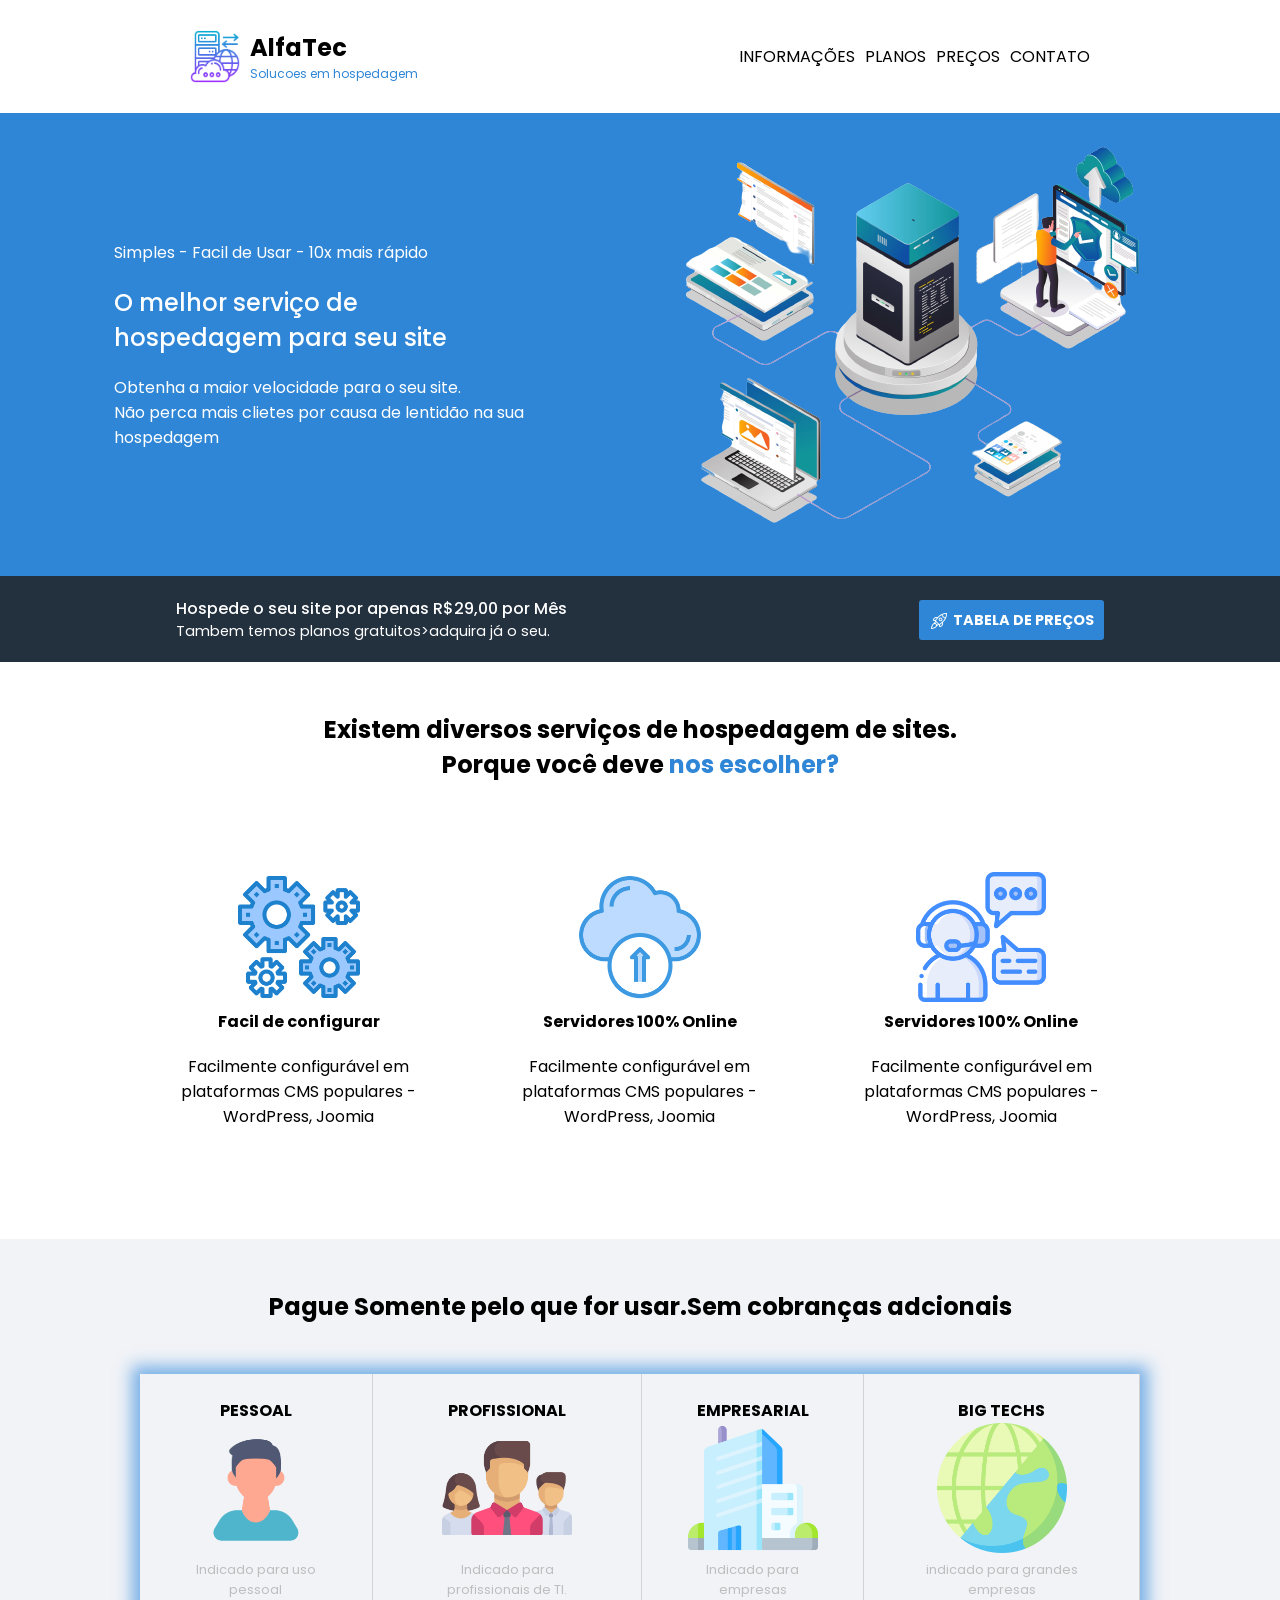
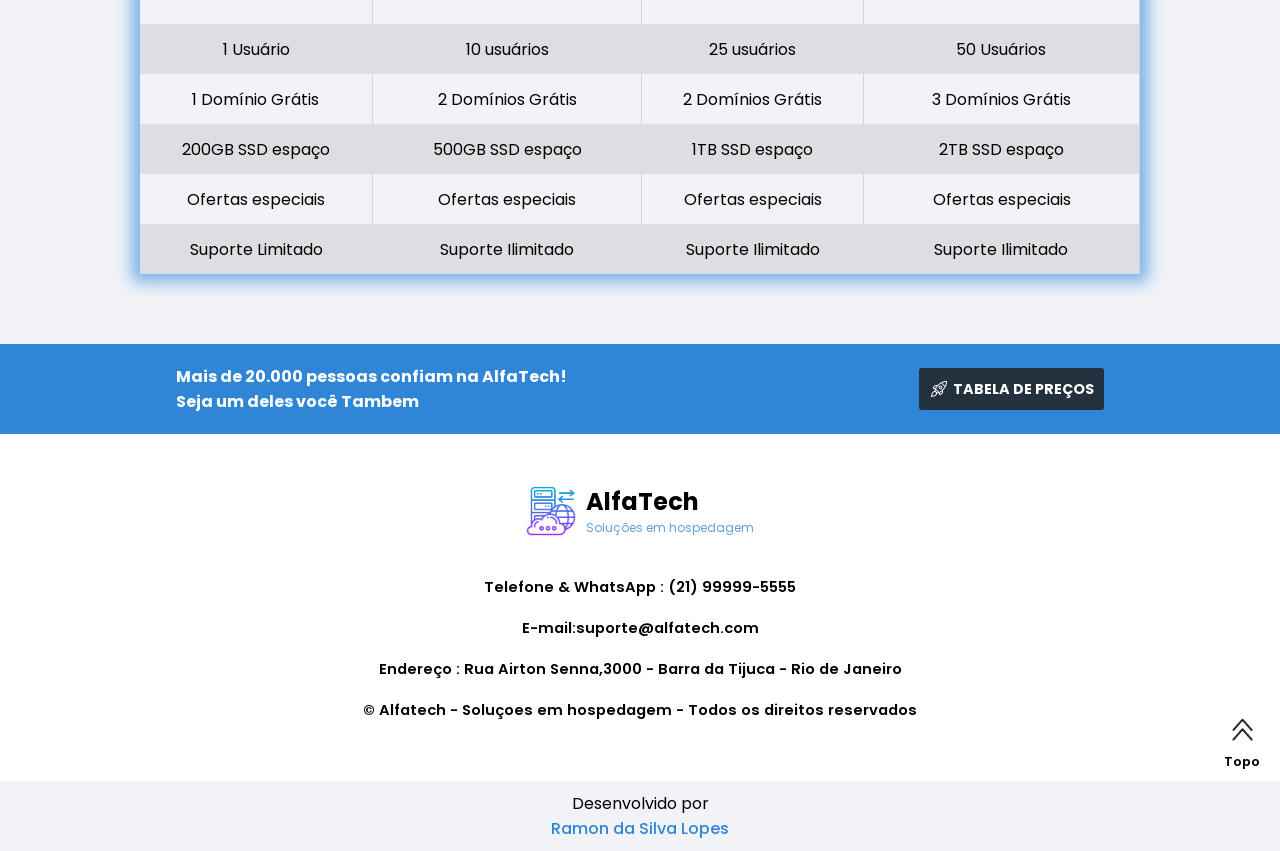
<file: index.html>
<!DOCTYPE html>
<html lang="pt-BR">

<head>
    <meta charset="UTF-8">
    <meta name="viewport" content="width=device-width, initial-scale=1.0">
    <link rel="shortcut icon" href="image/logo-icone.png" type="image/x-icon">
    <link rel="stylesheet" href="estilos/mobilie.css" media="screen">
    <link rel="stylesheet" href="estilos/global.css" media="screen">
    <link rel="stylesheet"
        href="https://fonts.googleapis.com/css2?family=Material+Symbols+Outlined:opsz,wght,FILL,GRAD@24,400,0,0" />

    <title>Alpha Tech </title>
</head>

<body onresize="mudou()">
    <header>

        <div class="fat" id="idfat">
            <div class="logo">

                <img src="image/logo-icone.png" alt="imagem do icone ">

                <div class="logo-texto">
                    <h2>AlfaTec</h2>
                    <p>Solucoes em hospedagem</p>
                </div>

            </div>

            <div class="menu-navegacao">
                <nav>
                    <ul>
                        <li><a href="#engrenagem">INFORMAÇÕES</a></li>
                        <li><a href="#idhospede-tabela">PLANOS</a></li>
                        <li><a href="#">PREÇOS</a></li>
                        <li><a href="#idendereco">CONTATO</a></li>
                    </ul>
                </nav>
            </div>
        </div>

        <section id="menu-cel">

            <div class="icone" id="idicone">


                <span class="material-symbols-outlined" id="hamburger">

                    Menu
                </span>


            </div>

            <div class="cel-titulos" id="idcel-titulos">

                <ul>
                    <a href="#engrenagem">
                        <li>INFORMAÇÕES</li>
                    </a>
                    <a href="#idhospede-tabela">
                        <li>PLANOS</li>
                    </a>
                    <a href="#">
                        <li>PREÇOS</li>
                    </a>
                    <a href="#idendereco">
                        <li>CONTATO</li>
                    </a>
                </ul>

            </div>



        </section>

    </header>

    <main>

        <section class="servico" id="idservico">

            <div class="servico-texto">
                <p>Simples - Facil de Usar - 10x mais rápido</p>
                <h1>O melhor serviço de <br>hospedagem para seu site</h1>
                <p>Obtenha a maior velocidade para o seu site. <br>Não perca mais clietes por causa de lentidão na sua
                    <br> hospedagem
                </p>
            </div>

            <div class="servico-img">
                <img src="image/imagem-banner.png" alt="imagem do banner">
            </div>

        </section>

        <section class="hospede" id="idhospede">

            <div class="hospede-texto">
                <h2>Hospede o seu site por apenas R$29,00 por Mês</h2>
                <p>Tambem temos planos gratuitos>adquira já o seu.</p>
            </div>

            <div class="hospede-link">

                <h4>
                    <a href="#">
                        <img src="image/icone-foguete.png" alt="imagem foguete">
                        TABELA DE PREÇOS
                    </a>


                </h4>
            </div>
        </section>


        <section class="engrenagem" id="engrenagem">

            <div class="engrenagem-titulo">
                <h1>Existem diversos serviços de hospedagem de sites. <br> Porque você deve <mark>nos escolher?</mark>
                </h1>
            </div>

            <div class="engrenagem-info" id="idengrenagem-info">

                <div class="engrenagem-image">
                    <img src="image/icone-engrenagens.png" alt="imagem de uma engrenagem">
                    <h4>Facil de configurar</h4>
                    <p>Facilmente configurável em plataformas CMS populares - WordPress, Joomia</p>
                </div>
                <div class="nuvem-image">
                    <img src="image/cloud-icone.png" alt="imagem da nuvem">
                    <h4>Servidores 100% Online</h4>
                    <p>Facilmente configurável em plataformas CMS populares - WordPress, Joomia</p>
                </div>
                <div class="headset-image">
                    <img src="image/icone-suporte.png" alt="icone de suporte">
                    <h4>Servidores 100% Online</h4>
                    <p>Facilmente configurável em plataformas CMS populares - WordPress, Joomia</p>
                </div>

            </div>

        </section>

        <section class="hospede-tabela" id="idhospede-tabela">


            <h1>Pague Somente pelo que for usar.Sem cobranças adcionais </h1>

            <div class="bloco-tabela" id="idbloco-tabela">
                <table>
                    <thead>
                        <tr>
                            <th class="linha-thead">
                                <p class="tabela-texto">PESSOAL</p>
                                <img src="image/pessoal-icone.png" alt="imgem de usuário">
                                <p class="tabela-texto-baixo">Indicado para uso pessoal</p>
                            </th>
                            <th class="linha-thead">
                                <P class="tabela-texto">PROFISSIONAL</P>
                                <img src="image/equipe-icone.png" alt="imagem da equipe">
                                <p class="tabela-texto-baixo">Indicado para profissionais de TI.</p>
                            </th>
                            <th class="linha-thead">
                                <P class="tabela-texto">EMPRESARIAL</P>
                                <img src="image/empresa-icone.png" alt="imagem de uma empresa">
                                <p class="tabela-texto-baixo">Indicado para empresas</p>
                            </th>
                            <th>
                                <P class="tabela-texto">BIG TECHS</P>
                                <img src="image/big-tech.png" alt="imagem de um globo terrestre">
                                <p class="tabela-texto-baixo">indicado para grandes empresas</p>
                            </th>
                        </tr>
                    </thead>
                    <tbody>
                        <tr>
                            <td>1 Usuário</td>
                            <td>10 usuários</td>
                            <td>25 usuários</td>
                            <td>50 Usuários</td>
                        </tr>
                        <tr>
                            <td class="linha-thead">1 Domínio Grátis</td>
                            <td class="linha-thead">2 Domínios Grátis</td>
                            <td class="linha-thead">2 Domínios Grátis</td>
                            <td>3 Domínios Grátis</td>
                        </tr>
                        <tr>
                            <td>200GB SSD espaço</td>
                            <td>500GB SSD espaço</td>
                            <td>1TB SSD espaço</td>
                            <td>2TB SSD espaço</td>
                        </tr>
                        <tr>
                            <td class="linha-thead">Ofertas especiais</td>
                            <td class="linha-thead">Ofertas especiais</td>
                            <td class="linha-thead">Ofertas especiais</td>
                            <td>Ofertas especiais</td>
                        </tr>
                        <tr>
                            <td>Suporte Limitado</td>
                            <td>Suporte Ilimitado</td>
                            <td>Suporte Ilimitado</td>
                            <td>Suporte Ilimitado</td>
                        </tr>
                    </tbody>
                </table>
            </div>

        </section>

        <section class="quantidade-pessoas" id="idquantidade-pessoas">

            <div class="quantidade-texto">
                <h1>Mais de 20.000 pessoas confiam na AlfaTech! <br> Seja um deles você Tambem </h1>
            </div>

            <div class="quantidade-link">
                <h4>
                    <a href="#">
                        <img src="image/icone-foguete.png" alt="imagem foguete">
                        TABELA DE PREÇOS
                    </a>
                </h4> <!--colocar image do foguete-->
            </div>
        </section>

        <section class="endereco" id="idendereco">

            <div class="endereco-logo">

                <img src="image/logo-icone.png" alt="imagem da logo">

                <div class="endereco-titulos">
                    <h2>AlfaTech</h2>

                    <p>Soluções em hospedagem</p>
                </div>

            </div>

            <div class="endereco-texto" id="idendereco-texto">
                <ul>
                    <li>Telefone & WhatsApp : (21) 99999-5555</li>
                    <li>E-mail:suporte@alfatech.com</li>
                    <li>Endereço : Rua Airton Senna,3000 - Barra da Tijuca - Rio de Janeiro</li>
                    <li>&copy Alfatech - Soluçoes em hospedagem - Todos os direitos reservados</li>
                </ul>
            </div>

            <div class="seta-cima" id="seta-cima">

                <a href="#idfat">
                    <img src="image/top-arrow-icon-on-transparent-background-free-png.webp" alt="seta pra cima"><br>
                    <span>Topo</span>
                </a>

            </div>

        </section>

    </main>



    <footer>

        <span>Desenvolvido por <br><span>Ramon da Silva Lopes</span></span>
    </footer>

    <script>

        let hamburger = document.getElementById('hamburger') /*icone*/
        let menu = document.getElementById('idcel-titulos') /*div com menu*/
        let divhamburger = document.getElementById('idicone')


        menu.style.display = "none"

        divhamburger.addEventListener('click', clicouNovamente)

        function clicouNovamente() {

            if (menu.style.display == "none") {

                menu.style.display = "block"

            } else if (menu.style.display == "block") {

                menu.style.display = "none"


            }

        }

        function mudou() {

            if (window.innerWidth >= 855) {

                menu.style.display = "none"
            }

        }




    </script>

</body>



</html>
</file>
<file: estilos/mobilie.css>
@charset "UTF-8";

@import url('https://fonts.googleapis.com/css2?family=Poppins:ital,wght@0,100;0,200;0,300;0,400;0,500;0,600;0,700;0,800;0,900;1,100;1,200;1,300;1,400;1,500;1,600;1,700;1,800;1,900&display=swap');


/* menu navegação */

@media screen and (max-width:855px) {


    header>#menu-cel>.icone {


        display: block;

    }

    .menu-navegacao {

        display: none;
    }

}

@media(max-width:927px) {

    main>#idservico {

        display: flex;
        flex-direction: column;

    }

    main>#idservico>.servico-texto {
        padding-top: 30px;
        width: 100%;
        text-align: center;
    }

    main>#idservico>.servico-img {

        text-align: center;
    }

    main>#idservico>.servico-img>img {

        width: 100%;

    }
}

/* media tarja azul e tarja preta */

@media screen and (max-width:600px) {

    main>#idhospede {

        display: flex;
        flex-direction: column;


    }

    main>#idhospede>.hospede-texto {

        text-align: center;
        padding: 10px 10px 20px 10px;

    }

    main>#idhospede>.hospede-texto>h2,
    p {

        padding: 5px;
    }

    main>#idquantidade-pessoas {

        display: flex;
        flex-direction: column;
        text-align: center;
    }

    main>#idquantidade-pessoas>.quantidade-texto {

        padding: 10px 10px 20px 10px;

    }

    main>#idquantidade-pessoas>.quantidade-texto>h1 {

        font-size: 0.9rem;

    }



}

/* media engrenagem */
@media screen and (max-width:560px) {

    main>.engrenagem>.engrenagem-titulo>h1 {

        font-size: 1.29rem;
        width: 90%;
        margin: 0px auto;
    }

    main>.engrenagem>#idengrenagem-info {

        display: flex;
        flex-direction: column;



    }

}

/* media tabela */
@media screen and (max-width:783px) {

    main>#idhospede-tabela>#idbloco-tabela>table {

        font-size: 0.8rem;



    }

    main>#idhospede-tabela>#idbloco-tabela {

        width: 90%;
        margin: 0px auto;



    }

}

/* section address */

@media screen and (max-width:540px) {

    main > .endereco > #idendereco-texto > ul > li{

      font-size: 0.8rem;
      width: 90%;
      margin: 0px auto;
      font-weight: 600;
      
      
       
       
        
    }

    main > #idendereco  {

        height: 420px;
       
    }
    
}
</file>
<file: estilos/global.css>
@charset "UTF-8";

@import url('https://fonts.googleapis.com/css2?family=Poppins:ital,wght@0,100;0,200;0,300;0,400;0,500;0,600;0,700;0,800;0,900;1,100;1,200;1,300;1,400;1,500;1,600;1,700;1,800;1,900&display=swap');

* {
    margin: 0;
    padding: 0;
    box-sizing: border-box;
    font-family: poppins, sans-serif;
    text-decoration: none;
    list-style-type: none;
   

}

@keyframes move {

   from{

    opacity: 0;
    transform: translateX(200px);
    

   }
   to{
    opacity: 100%;
    
   }
}

@keyframes movee {
    0%{
        transform: translateX(200px);
    }
}

header > .fat > .logo{

    animation-name: move;
    animation-duration: 1s;
    animation-iteration-count: 1;
    animation-timing-function: ease-in-out;


}

header > .fat > .menu-navegacao{

    animation-name: movee;
    animation-duration: 1s;
    animation-iteration-count: 1;
    animation-timing-function: ease-in-out;
    
}



header > .fat{

    display: flex;
    flex-direction: row;
    background-color: white;
    align-items: center;
    justify-content: space-around;
    padding: 30px 30px;
}


/* menu cel  */



#menu-cel > .icone{

    display: none;
    cursor: pointer;
}

 #menu-cel > .icone , .cel-titulos {

    text-align: center;
    background-color:#62a1db;
   
 }



 #menu-cel > .icone >  .material-symbols-outlined  {

    color: rgb(255, 255, 255);
    padding-top: 5px;
    line-height: 35px;
    
 }

 #menu-cel > .cel-titulos > ul > a  {

    color: white;
    
    
 }

 #menu-cel > .cel-titulos > ul li:hover{

    background-color: white;
    color: black;

 }

 

 #menu-cel > .cel-titulos > ul > a > li {

    padding: 5px 0px;

 }


/* termino do menu cel */

header> .fat >.logo {

    display: flex;
    flex-direction: row;
    gap: 10px;

}


header> .fat >.logo .logo-texto p {

    color: #2F86D6;
    font-size: 12px;
}



header> .fat >.menu-navegacao>nav>ul>li {

    list-style-type: none;
}

header> .fat >.menu-navegacao>nav>ul>li:hover {

    text-decoration: underline 2px black;
    
}



header > .fat >.menu-navegacao>nav>ul>li > a {

    color: black;
}

header> .fat > .menu-navegacao>nav>ul {

    display: flex;
    flex-direction: row;
    gap: 10px;
    align-items: center;

}

header> .fat >.logo img {

    width: 50px;
}

/* .........MAIN......... */

.servico {

    background-color: #2F86D6;
}



main>.servico {

    align-items: center;
    justify-content: space-evenly;
    display: flex;
    flex-direction: row;


}

main>.servico>.servico-texto {

    padding: 0px 20px;


}

main>.servico>.servico-texto>h1 {

    color: white;
    font-weight: 500;
}

main>.servico>.servico-texto>p {

    padding: 20px 0px;
    color: white;


}

main>.hospede {
    display: flex;
    flex-direction: row;
    justify-content: space-around;
    background-color: #23303E;
    color: white;
    padding: 20px 0px;
    align-items: center;
}

main>.hospede>.hospede-texto>h2 {

    font-size: 1rem;
    font-weight: 500;

}

main>.hospede>.hospede-texto > p {

    font-size: 0.9rem;
}

main>.hospede>.hospede-link > h4 > a {

    background-color: #2F86D6;
    padding: 10px 10px 10px 15px;
    border-radius: 3px;
    font-size: 0.9rem;
    color: white;

}

main>.hospede>.hospede-link>h4> a >img {

    position: relative;
    top: 4px;
    right: 3px;
}



main>.engrenagem>.engrenagem-titulo {

    text-align: center;
    margin: 50px 0px 40px 0px;
}

main>.engrenagem>.engrenagem-titulo mark {

    background-color: transparent;
    color: #2F86D6;
    font-weight: 700;

}




main>.engrenagem {

    text-align: center;
    /* height: 500px; */


}

main>.engrenagem>.engrenagem-info {
    width: 80%;
    margin: 0px auto 40px auto;
    display: flex;
    flex-direction: row;
    align-items: center;
    justify-content: center;



}

main>.engrenagem>.engrenagem-info p {

    width: 90%;
    margin: 20px auto;

}

main>.engrenagem>.engrenagem-info img {

    width: 130px;
}

main>.hospede-tabela {

    background-color: #F1F3F7;

}

main>.engrenagem>.engrenagem-info>.engrenagem-image,
.nuvem-image,
.headset-image {


    margin: 50px 0px;

}

/* sessao da tabela */



.hospede-tabela > .bloco-tabela > table > thead > tr > th{

    height: 250px;
    
}

.hospede-tabela{

    width: 100%;
    padding: 0px 0px 70px 0px;
}

.hospede-tabela > .bloco-tabela > table , tr > .linha-thead {

    border-right: 1px solid lightgray;

}



.hospede-tabela > .bloco-tabela > table > tbody > tr:nth-child(odd){

    background-color: rgba(128, 128, 128, 0.185);
    border: none;
}

.hospede-tabela > h1 {

    text-align: center;
    padding: 50px 0px;
}

.hospede-tabela > .bloco-tabela {

    max-width: 1000px;
    margin: 0px auto;
    overflow-x: auto;
    box-shadow:  0px 0px 15px 8px  #157ad88c;
}

.hospede-tabela > .bloco-tabela > table {

    overflow-x: hidden;
    border-collapse: collapse;
    width: 100%;
    height: 500px;
    text-align: center;   
}


.hospede > table > tr , td , th  {

    
    border-collapse: collapse;
    
    

}

table > thead > tr > th {

    padding: 0px 30px;
}

table > thead > tr > th > .tabela-texto-baixo{

    font-size:13px;
    width: 80%;
    margin: 0px auto;
    color: rgb(190, 190, 190);
    font-weight: normal;
}

.hospede-tabela> .bloco-tabela > table>thead>tr>th>img {

    width: 130px;
}

/* tarja azul */

main > .quantidade-pessoas{

    display: flex;
    flex-direction: row;
    justify-content: space-around;
    align-items: center;
    background-color: #2F86D6;
    color: white;
    padding: 20px 0px;

}

main > .quantidade-pessoas > .quantidade-texto > h1 {

    font-size: 1rem;

}

main > .quantidade-pessoas > .quantidade-link > h4 {

    font-size: 0.9rem;
    background-color: #23303E;
    padding: 10px 10px 10px 15px;
    border-radius: 3px;


}

main > .quantidade-pessoas > .quantidade-link > h4 > a > img {

    position: relative;
    right: 3px;
    top:3px;
}

main > .quantidade-pessoas > .quantidade-link > h4 > a {

    color: white;
}


/* footer */

main > .endereco {

    text-align: center;
    position: relative;
    
}

main > .endereco > .endereco-logo{

    display: flex;
    flex-direction: row;
    align-items: center;
    justify-content: center;
    padding: 50px 0px 20px 0px;
    gap: 10px;
}


main > .endereco > .endereco-logo > .endereco-titulos > p{

    font-size: 12px;
    text-align: left;
    color: #62a1db;
}

main > .endereco > .endereco-logo > .endereco-titulos > h2{

    
    text-align: left;

}

main > .endereco >.endereco-logo > img {

    width: 50px;
}

main > .endereco > .endereco-texto {

    padding: 20px 0px 40px 0px;
}

main > .endereco > .endereco-texto > ul > li {

    padding-bottom: 20px;
    font-weight: 600;
    font-size: 0.92rem;
    
}

.endereco > .seta-cima> a > img {

    width: 35px;
    
}

.endereco > .seta-cima {

    position: absolute;
    bottom: 8px;
    right: 10px;
    padding: 0px 10px;
    
      
}

.endereco > .seta-cima > a > span:hover{

   text-decoration: underline;
   transition: 800ms;
}

.endereco > .seta-cima span{

    color: black;
    font-weight: 600;
    font-size: 0.8rem;
}


footer{

    background-color: #F1F3F7;
    text-align: center;
    padding: 10px 0px;
    position: relative;
   
}

footer > span > span {

    color: #2F86D6;
    font-weight: 500;
    

}
</file>
